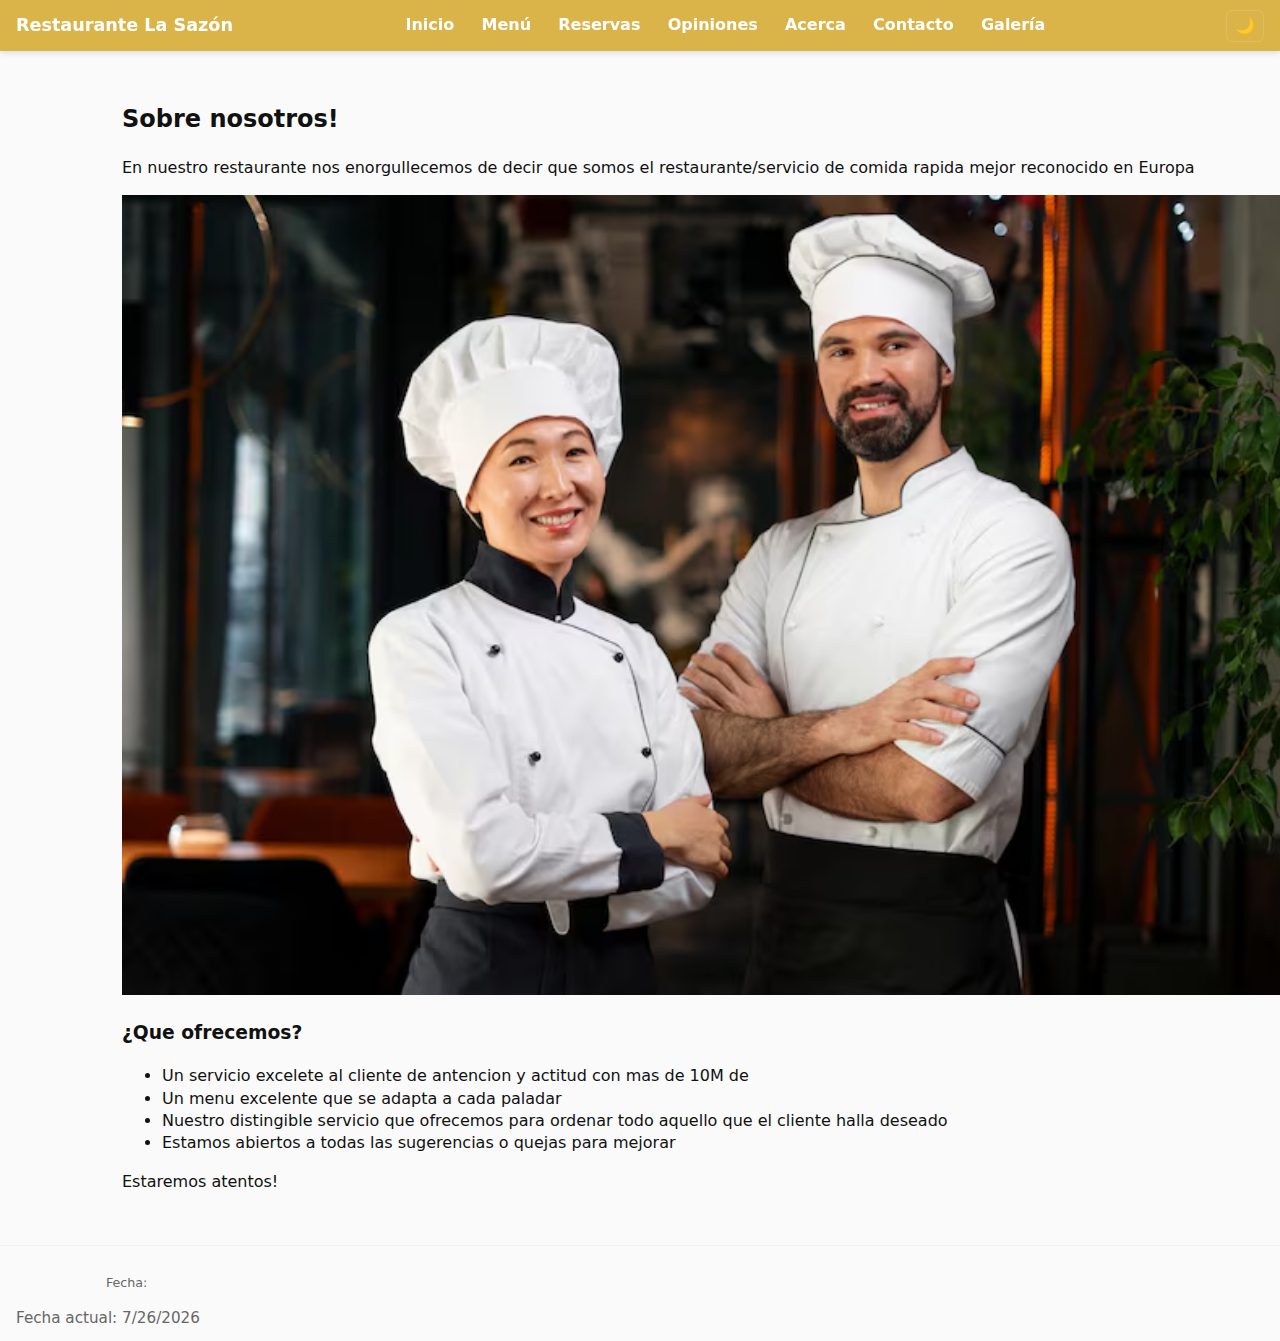
<file: ACERCA.html>
<!doctype html>
<html lang="es">
<head>
  <meta charset="utf-8"><meta name="viewport" content="width=device-width,initial-scale=1">
  <title>Acerca - La Sazón</title>
  <link rel="stylesheet" href="styles.css">
  <link rel="icon" href="https://cdn-icons-png.flaticon.com/512/433/433087.png" id="site-favicon" type="image/x-icon">
</head>
<body>
  <header class="site-header">
    <h1>Restaurante La Sazón</h1>
    <nav class="main-nav" aria-label="Navegación principal">
      <ul>
        <li><a href="INICIO.html" class="nav-link" data-target="inicio">Inicio</a></li>
        <li><a href="menu.html" class="nav-link" data-target="menu-section">Menú</a></li>
        <li><a href="INICIO.html#reservas" class="nav-link" data-target="reservas">Reservas</a></li>
        <li><a href="INICIO.html#opiniones" class="nav-link" data-target="opiniones">Opiniones</a></li>
        <li><a href="acerca.html" class="nav-link" data-target="chefs">Acerca</a></li>
        <li><a href="contacto.html" class="nav-link" data-target="contacto">Contacto</a></li>
        <li><a href="galeria.html" class="nav-link" data-target="galeria">Galería</a></li>
      </ul>
    </nav>

    <!-- Theme toggle -->
    <button id="btn-theme" class="theme-toggle" aria-pressed="false" title="Alternar modo oscuro">🌙</button>
  </header>

  <main class="container">
    <section id="chefs" class="section" aria-label="Acerca">
      <h2>Sobre nosotros!</h2>
      <p>En nuestro restaurante nos enorgullecemos de decir que somos el restaurante/servicio de comida rapida mejor reconocido en Europa</p>

      <!-- Imagen representativa: sustituye src="" por la ruta de tu imagen. Usa loading="lazy" y alt descriptivo. -->
      <figure class="about-figure" style="margin:1rem 0;">
        <img id="about-img" class="about-img" src="imagenes/chef-profesional-tiro-medio-trabajando-juntos_23-2151232171.avif" alt="Imagen representativa sobre nosotros" loading="lazy" width="1200" height="800" />
      </figure> <!-- Rúbrica resumida para referencia al entregar el proyecto -->
      <h3>¿Que ofrecemos?</h3>
      <ul>
        <li>Un servicio excelete al cliente de antencion y actitud con mas de 10M de</li>
        <li>Un menu excelente que se adapta a cada paladar</li>
        <li>Nuestro distingible servicio que ofrecemos para ordenar todo aquello que el cliente halla deseado</li>
        <li>Estamos abiertos a todas las sugerencias o quejas para mejorar </li>
      </ul>

      <p>Estaremos atentos!</p>
    </section>
  </main>

  <!-- Footer: fecha actual -->
  <footer class="site-footer" role="contentinfo">
    <div class="container"><small>Fecha: <time id="site-date" datetime=""></time></small></div>
  </footer>

  <div id="toast" role="status" aria-live="polite" class="toast" hidden></div>
  <script src="script.js" defer></script>
</body>
</html>
</body>
</html>
  <div id="toast" role="status" aria-live="polite" class="toast" hidden></div>
  <script src="script.js" defer></script>
</body>
</html>
</file>
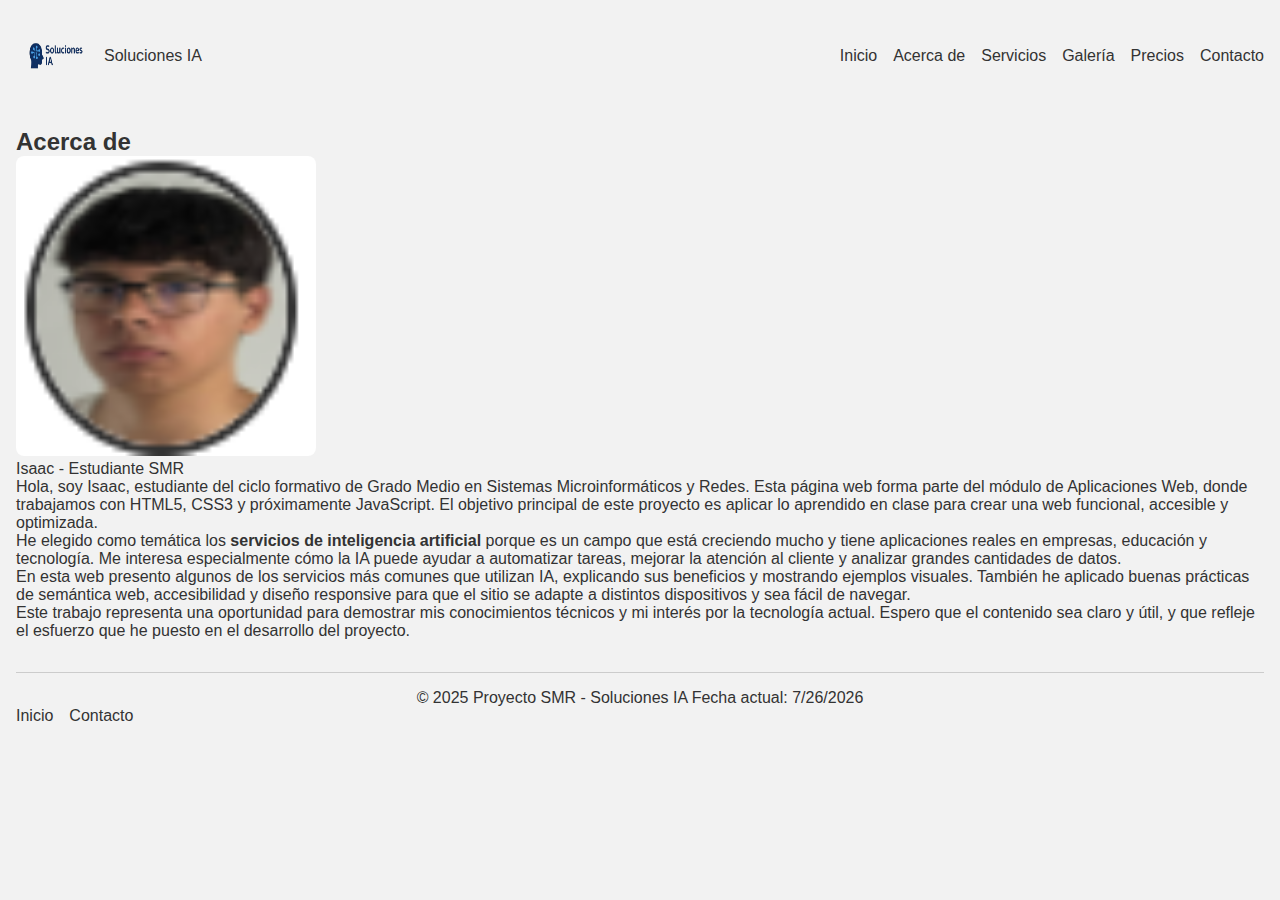
<file: acercade.html>
<!DOCTYPE html>
<html lang="es">
<head>
  <meta charset="UTF-8">
  <meta name="viewport" content="width=device-width, initial-scale=1.0">
  <title>Soluciones IA | Acerca de</title>
  <meta name="description" content="Información sobre el autor del proyecto y el objetivo de la web.">
  <link rel="icon" href="imagenes/imagen logo.png">
  <link rel="stylesheet" href="estilos.css">
  <link href="https://fonts.googleapis.com/css2?family=Roboto&display=swap" rel="stylesheet">
</head>

<body>
  
  <header>
    <figure>
      <img src="imagenes/imagen logo.png" alt="Logo de Soluciones IA" width="80" height="80">
      <figcaption>Soluciones IA</figcaption>
    </figure>
    <nav>
      <ul>
        <li><a href="index.html">Inicio</a></li>
        <li><a href="acercade.html">Acerca de</a></li>
        <li><a href="servicios.html">Servicios</a></li>
        <li><a href="galeria.html">Galería</a></li>
        <li><a href="tabladeprecios.html">Precios</a></li>
        <li><a href="contacto.html">Contacto</a></li>
      </ul>
    </nav>
  </header>

  <main id="AcercaDe">
    <section id="acerca">
      <h2>Acerca de</h2>
      <figure>
        <img src="imagenes/Foto del desarrollador del proyecto.png" alt="Foto del desarrollador del proyecto" width="300" height="300">
        <figcaption>Isaac - Estudiante SMR</figcaption>
      </figure>
      <article>
        <p>Hola, soy Isaac, estudiante del ciclo formativo de Grado Medio en Sistemas Microinformáticos y Redes. Esta página web forma parte del módulo de Aplicaciones Web, donde trabajamos con HTML5, CSS3 y próximamente JavaScript. El objetivo principal de este proyecto es aplicar lo aprendido en clase para crear una web funcional, accesible y optimizada.</p>

        <p>He elegido como temática los <strong>servicios de inteligencia artificial</strong> porque es un campo que está creciendo mucho y tiene aplicaciones reales en empresas, educación y tecnología. Me interesa especialmente cómo la IA puede ayudar a automatizar tareas, mejorar la atención al cliente y analizar grandes cantidades de datos.</p>

        <p>En esta web presento algunos de los servicios más comunes que utilizan IA, explicando sus beneficios y mostrando ejemplos visuales. También he aplicado buenas prácticas de semántica web, accesibilidad y diseño responsive para que el sitio se adapte a distintos dispositivos y sea fácil de navegar.</p>

        <p>Este trabajo representa una oportunidad para demostrar mis conocimientos técnicos y mi interés por la tecnología actual. Espero que el contenido sea claro y útil, y que refleje el esfuerzo que he puesto en el desarrollo del proyecto.</p>
      </article>
    </section>
  </main>

  <footer>
    <p>&copy; 2025 Proyecto SMR - Soluciones IA</p>
    <nav>
      <ul>
        <li><a href="index.html">Inicio</a></li>
        <li><a href="contacto.html">Contacto</a></li>
      </ul>
    </nav>
  </footer>
  <script src="../script.js"></script>
</body>
</html>
</file>
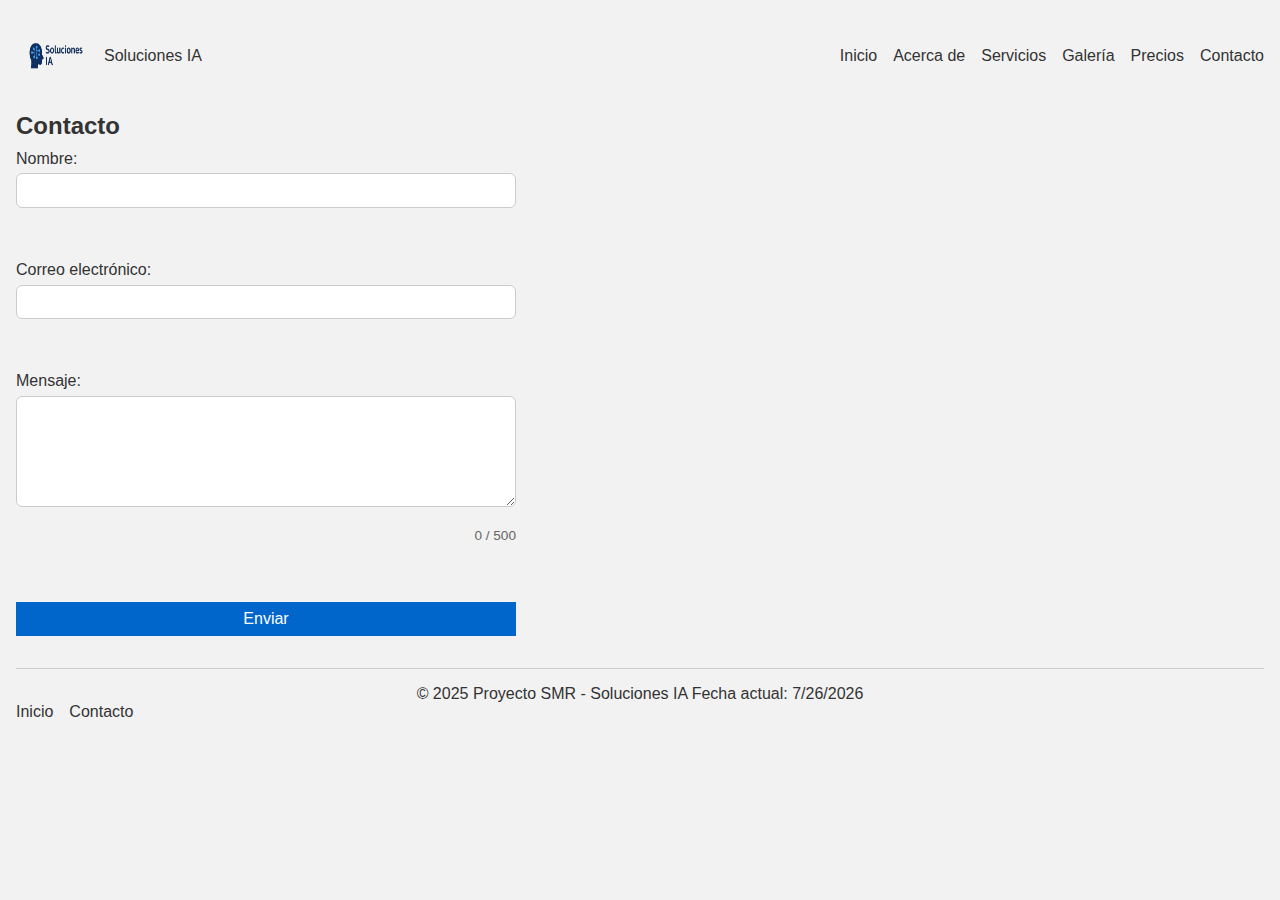
<file: contacto.html>
<!DOCTYPE html>
<html lang="es">
<head>
  <meta charset="UTF-8">
  <meta name="viewport" content="width=device-width, initial-scale=1.0">
  <title>Soluciones IA | Contacto</title>
  <meta name="description" content="Formulario de contacto para consultas relacionadas con los servicios de inteligencia artificial.">
  <link rel="icon" href="imagenes/imagen logo.png">
  <link rel="stylesheet" href="estilos.css">
  <link href="https://fonts.googleapis.com/css2?family=Roboto&display=swap" rel="stylesheet">
</head>

<body>

  <header>
    <figure>
      <img src="imagenes/imagen logo.png" alt="Logo de Soluciones IA" width="80" height="80">
      <figcaption>Soluciones IA</figcaption>
    </figure>
    <nav>
      <ul>
        <li><a href="index.html">Inicio</a></li>
        <li><a href="acercade.html">Acerca de</a></li>
        <li><a href="servicios.html">Servicios</a></li>
        <li><a href="galeria.html">Galería</a></li>
        <li><a href="tabladeprecios.html">Precios</a></li>
        <li><a href="contacto.html">Contacto</a></li>
      </ul>
    </nav>
  </header>

  <main id="Contacto">
    <section id="contacto">
      <h2>Contacto</h2>
      <form id="contacto-form" novalidate>
  <label for="nombre">
    Nombre:
    <input type="text" id="nombre" name="nombre" required>
    <span class="icon" aria-hidden="true"></span>
  </label>
  <small class="error" id="error-nombre" aria-live="polite"></small>

  <label for="email">
    Correo electrónico:
    <input type="email" id="email" name="email" required>
    <span class="icon" aria-hidden="true"></span>
  </label>
  <small class="error" id="error-email" aria-live="polite"></small>

  <label for="mensaje">
    Mensaje:
    <textarea id="mensaje" name="mensaje" rows="5" maxlength="500" required></textarea>
    <span class="icon" aria-hidden="true"></span>
  </label>
  <div class="char-counter" id="char-count">0 / 500</div>
  <small class="error" id="error-mensaje" aria-live="polite"></small>

  <button type="submit" id="enviar-btn" class="cta">Enviar</button>
</form>
    </section>
  </main>

  <footer>
    <p>&copy; 2025 Proyecto SMR - Soluciones IA</p>
    <nav>
      <ul>
        <li><a href="index.html">Inicio</a></li>
        <li><a href="contacto.html">Contacto</a></li>
      </ul>
    </nav>
  </footer>
  <script src="../script.js"></script>
</body>
</html>
</file>
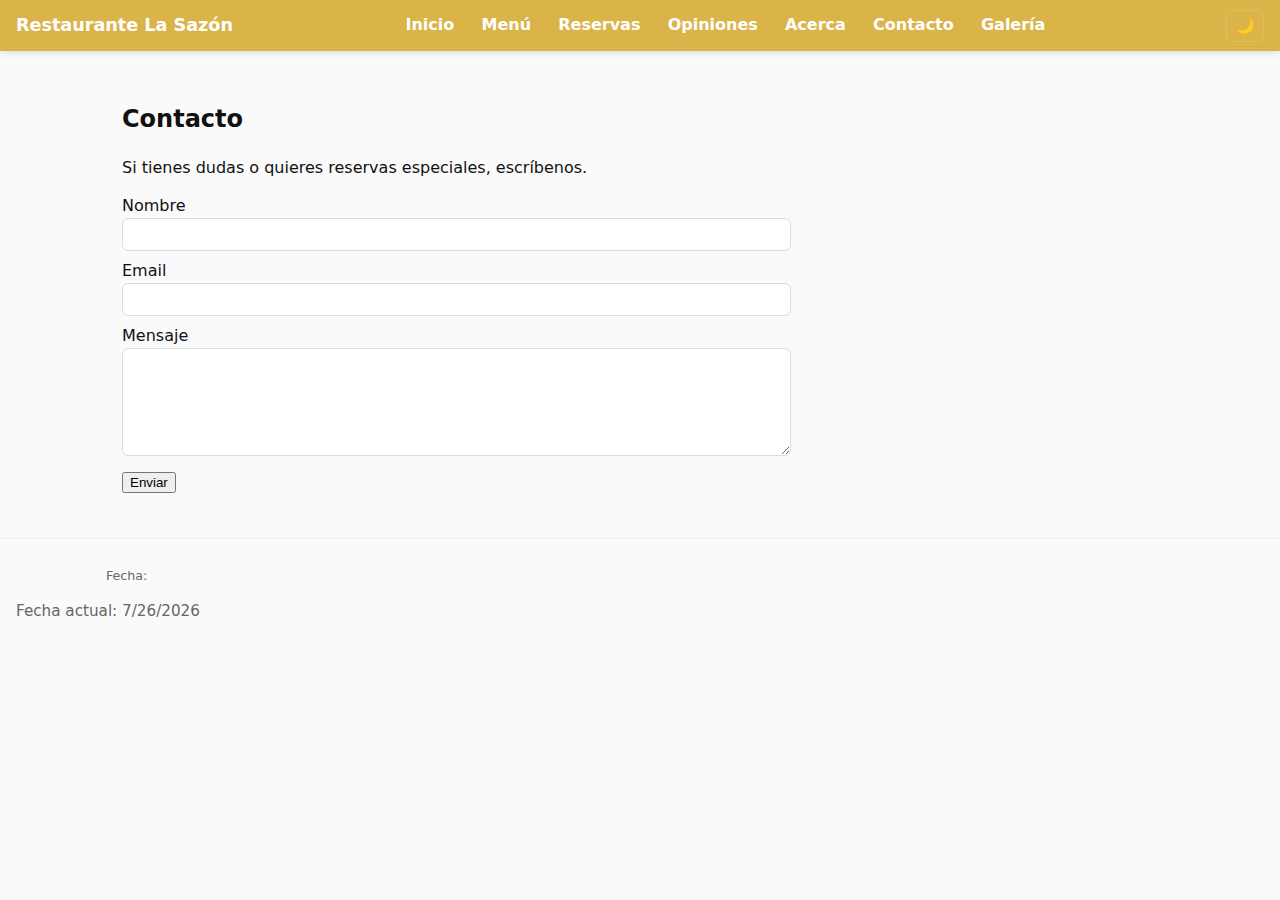
<file: CONTACTO.html>
<!doctype html>
<html lang="es">
<head>
  <meta charset="utf-8"><meta name="viewport" content="width=device-width,initial-scale=1">
  <title>Contacto - La Sazón</title>
  <link rel="stylesheet" href="styles.css">
  <!-- Head: pega aquí tu URL del favicon entre las comillas href="" -->
  <link rel="icon" href="https://cdn-icons-png.flaticon.com/512/433/433087.png" id="site-favicon" type="image/x-icon">
</head>
<body>
  <header class="site-header">
    <h1>Restaurante La Sazón</h1>
    <nav class="main-nav" aria-label="Navegación principal">
      <ul>
        <li><a href="INICIO.html" class="nav-link" data-target="inicio">Inicio</a></li>
        <li><a href="menu.html" class="nav-link" data-target="menu-section">Menú</a></li>
        <li><a href="INICIO.html#reservas" class="nav-link" data-target="reservas">Reservas</a></li>
        <li><a href="INICIO.html#opiniones" class="nav-link" data-target="opiniones">Opiniones</a></li>
        <li><a href="acerca.html" class="nav-link" data-target="chefs">Acerca</a></li>
        <li><a href="contacto.html" class="nav-link" data-target="contacto">Contacto</a></li>
        <li><a href="galeria.html" class="nav-link" data-target="galeria">Galería</a></li>
      </ul>
    </nav>

    <!-- Theme toggle -->
    <button id="btn-theme" class="theme-toggle" aria-pressed="false" title="Alternar modo oscuro">🌙</button>
  </header>

  <main class="container">
    <section id="contacto" class="section" aria-label="Contacto">
      <h2>Contacto</h2>
      <p>Si tienes dudas o quieres reservas especiales, escríbenos.</p>
      <!-- contact-form: validación y guardado parcial (nombre/email) manejados por script.js -->
      <form id="contact-form" novalidate>
        <div>
          <label for="contact-name">Nombre</label>
          <input id="contact-name" name="contactName" required>
        </div>
        <div>
          <label for="contact-email">Email</label>
          <input id="contact-email" name="contactEmail" type="email" required>
        </div>
        <div>
          <label for="contact-msg">Mensaje</label>
          <textarea id="contact-msg" name="contactMsg" rows="6" required></textarea>
        </div>
        <div class="form-actions">
          <button type="submit">Enviar</button>
        </div>
      </form>
    </section>
  </main>

  <!-- Footer: fecha actual -->
  <footer class="site-footer" role="contentinfo">
    <div class="container"><small>Fecha: <time id="site-date" datetime=""></time></small></div>
  </footer>

  <div id="toast" role="status" aria-live="polite" class="toast" hidden></div>
  <script src="script.js" defer></script>
</body>
</html>
  <script src="script.js" defer></script>
</body>
</html>
</file>
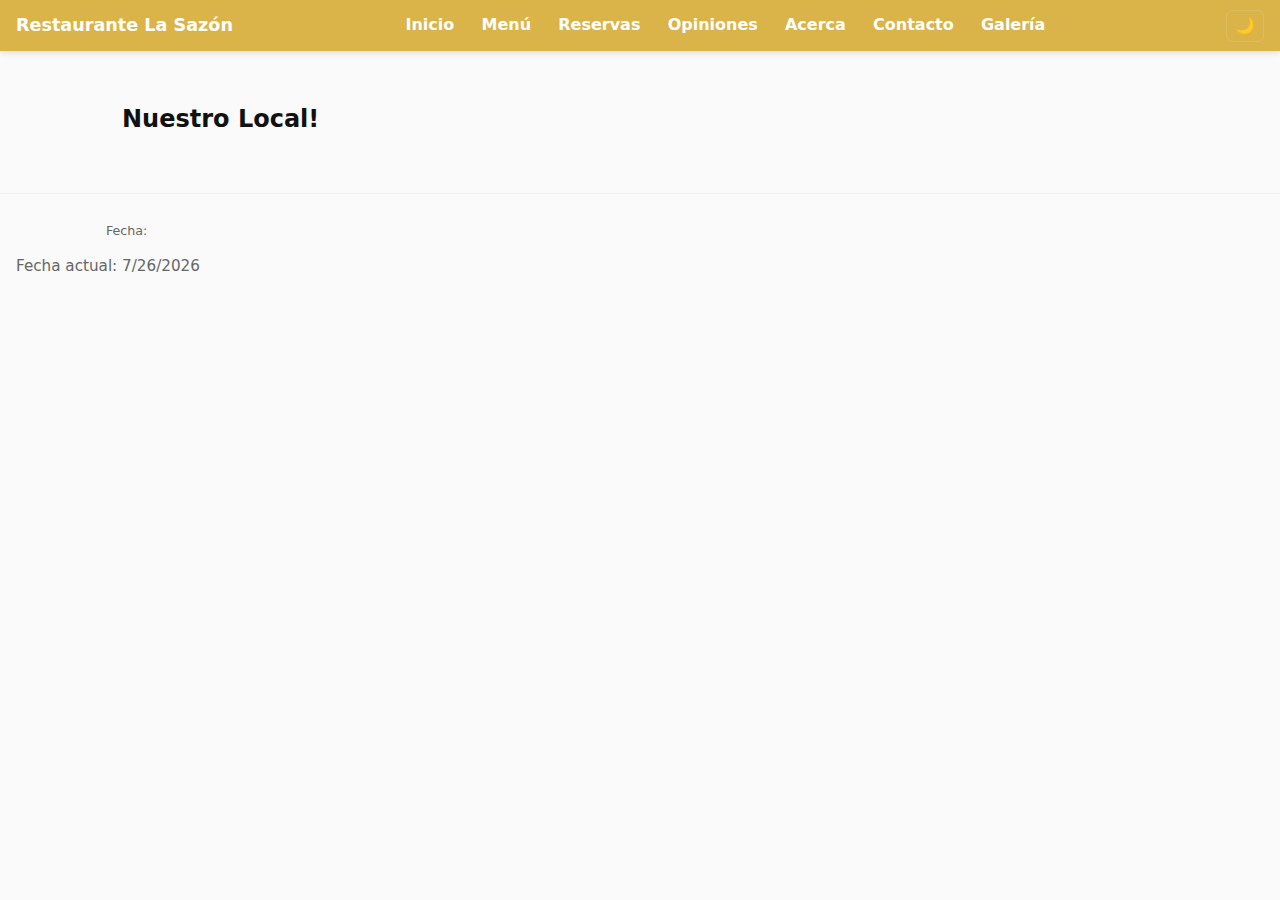
<file: GALERIA.html>
<!doctype html>
<html lang="es">
<head>
  <meta charset="utf-8"><meta name="viewport" content="width=device-width,initial-scale=1">
  <title>Galería - La Sazón</title>
  <link rel="stylesheet" href="styles.css">
  <!--favicon -->
  <link rel="icon" href="https://cdn-icons-png.flaticon.com/512/433/433087.png" id="site-favicon" type="image/x-icon">
</head>
<body>
  <header class="site-header">
    <h1>Restaurante La Sazón</h1>
    <nav class="main-nav" aria-label="Navegación principal">
      <ul>
        <li><a href="INICIO.html" class="nav-link" data-target="inicio">Inicio</a></li>
        <li><a href="menu.html" class="nav-link" data-target="menu-section">Menú</a></li>
        <li><a href="INICIO.html#reservas" class="nav-link" data-target="reservas">Reservas</a></li>
        <li><a href="INICIO.html#opiniones" class="nav-link" data-target="opiniones">Opiniones</a></li>
        <li><a href="acerca.html" class="nav-link" data-target="chefs">Acerca</a></li>
        <li><a href="contacto.html" class="nav-link" data-target="contacto">Contacto</a></li>
        <li><a href="galeria.html" class="nav-link" data-target="galeria">Galería</a></li>
      </ul>
    </nav>

    <!-- Theme toggle -->
    <button id="btn-theme" class="theme-toggle" aria-pressed="false" title="Alternar modo oscuro">🌙</button>
  </header>

  <main class="container">
    <section id="galeria" class="section" aria-label="Galería">
      <h2>Nuestro Local!</h2>
      <!-- gallery-root: insertado dinámicamente por script.js (slider simple) -->
      <div id="gallery-root"></div>
    </section>
  </main>

  <!-- Footer: fecha actual -->
  <footer class="site-footer" role="contentinfo">
    <div class="container"><small>Fecha: <time id="site-date" datetime=""></time></small></div>
  </footer>

  <div id="toast" role="status" aria-live="polite" class="toast" hidden></div>
  <script src="script.js" defer></script>
</body>
</html>
</file>
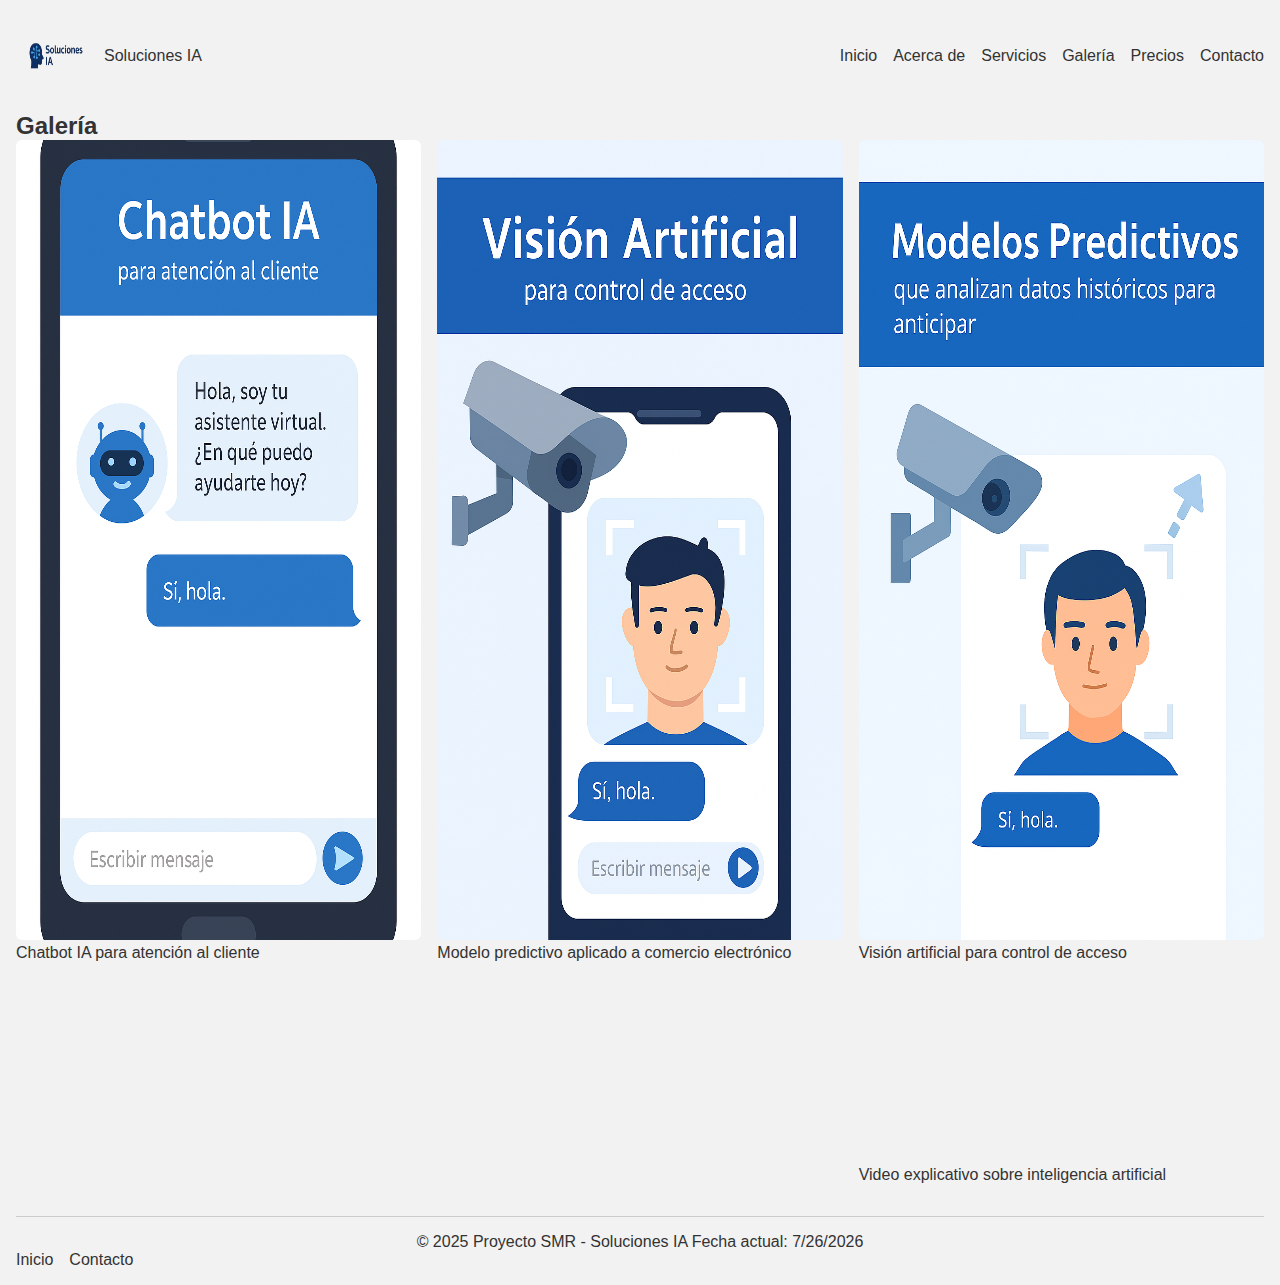
<file: galeria.html>
<!DOCTYPE html>
<html lang="es">
<head>
  <meta charset="UTF-8">
  <meta name="viewport" content="width=device-width, initial-scale=1.0">
  <title>Soluciones IA | Galería</title>
  <meta name="description" content="Galería de imágenes que muestran ejemplos visuales de servicios de inteligencia artificial.">
  <link rel="icon" href="imagenes/imagen logo.png">
  <link rel="stylesheet" href="estilos.css">
  <link href="https://fonts.googleapis.com/css2?family=Roboto&display=swap" rel="stylesheet">
</head>

<body>

  <header>
    <figure>
      <img src="imagenes/imagen logo.png" alt="Logo de Soluciones IA" width="80" height="80">
      <figcaption>Soluciones IA</figcaption>
    </figure>
    <nav>
      <ul>
        <li><a href="index.html">Inicio</a></li>
        <li><a href="acercade.html">Acerca de</a></li>
        <li><a href="servicios.html">Servicios</a></li>
        <li><a href="galeria.html">Galería</a></li>
        <li><a href="tabladeprecios.html">Precios</a></li>
        <li><a href="contacto.html">Contacto</a></li>
      </ul>
    </nav>
  </header>

  <main id="Galeria">
    <section id="galeria">
      <h2>Galería</h2>
      <div class="grid-galeria">
        <figure>
          <img src="imagenes/imagen chatbot.png" alt="Interfaz de chatbot en dispositivo móvil" width="300" height="800">
          <figcaption>Chatbot IA para atención al cliente</figcaption>
        </figure>
        <figure>
          <img src="imagenes/Panel de predicción.png" alt="Panel de predicción de ventas con IA" width="300" height="800">
          <figcaption>Modelo predictivo aplicado a comercio electrónico</figcaption>
        </figure>
        <figure>
          <img src="imagenes/Sistema de reconocimiento facial.png" alt="Sistema de reconocimiento facial en cámara de seguridad" width="300" height="800">
          <figcaption>Visión artificial para control de acceso</figcaption>
          
          <iframe width="400" height="200" src="https://www.youtube.com/embed/_tA5cinv0U8" title="Video sobre inteligencia artificial" frameborder="0" allowfullscreen></iframe>
          <figcaption>Video explicativo sobre inteligencia artificial</figcaption>
        </figure>
      </div>
    </section>
  </main>

  <footer>
    <p>&copy; 2025 Proyecto SMR - Soluciones IA</p>
    <nav>
      <ul>
        <li><a href="index.html">Inicio</a></li>
        <li><a href="contacto.html">Contacto</a></li>
      </ul>
    </nav>
  </footer>
  <script src="../script.js"></script>
</body>
</html>
</file>
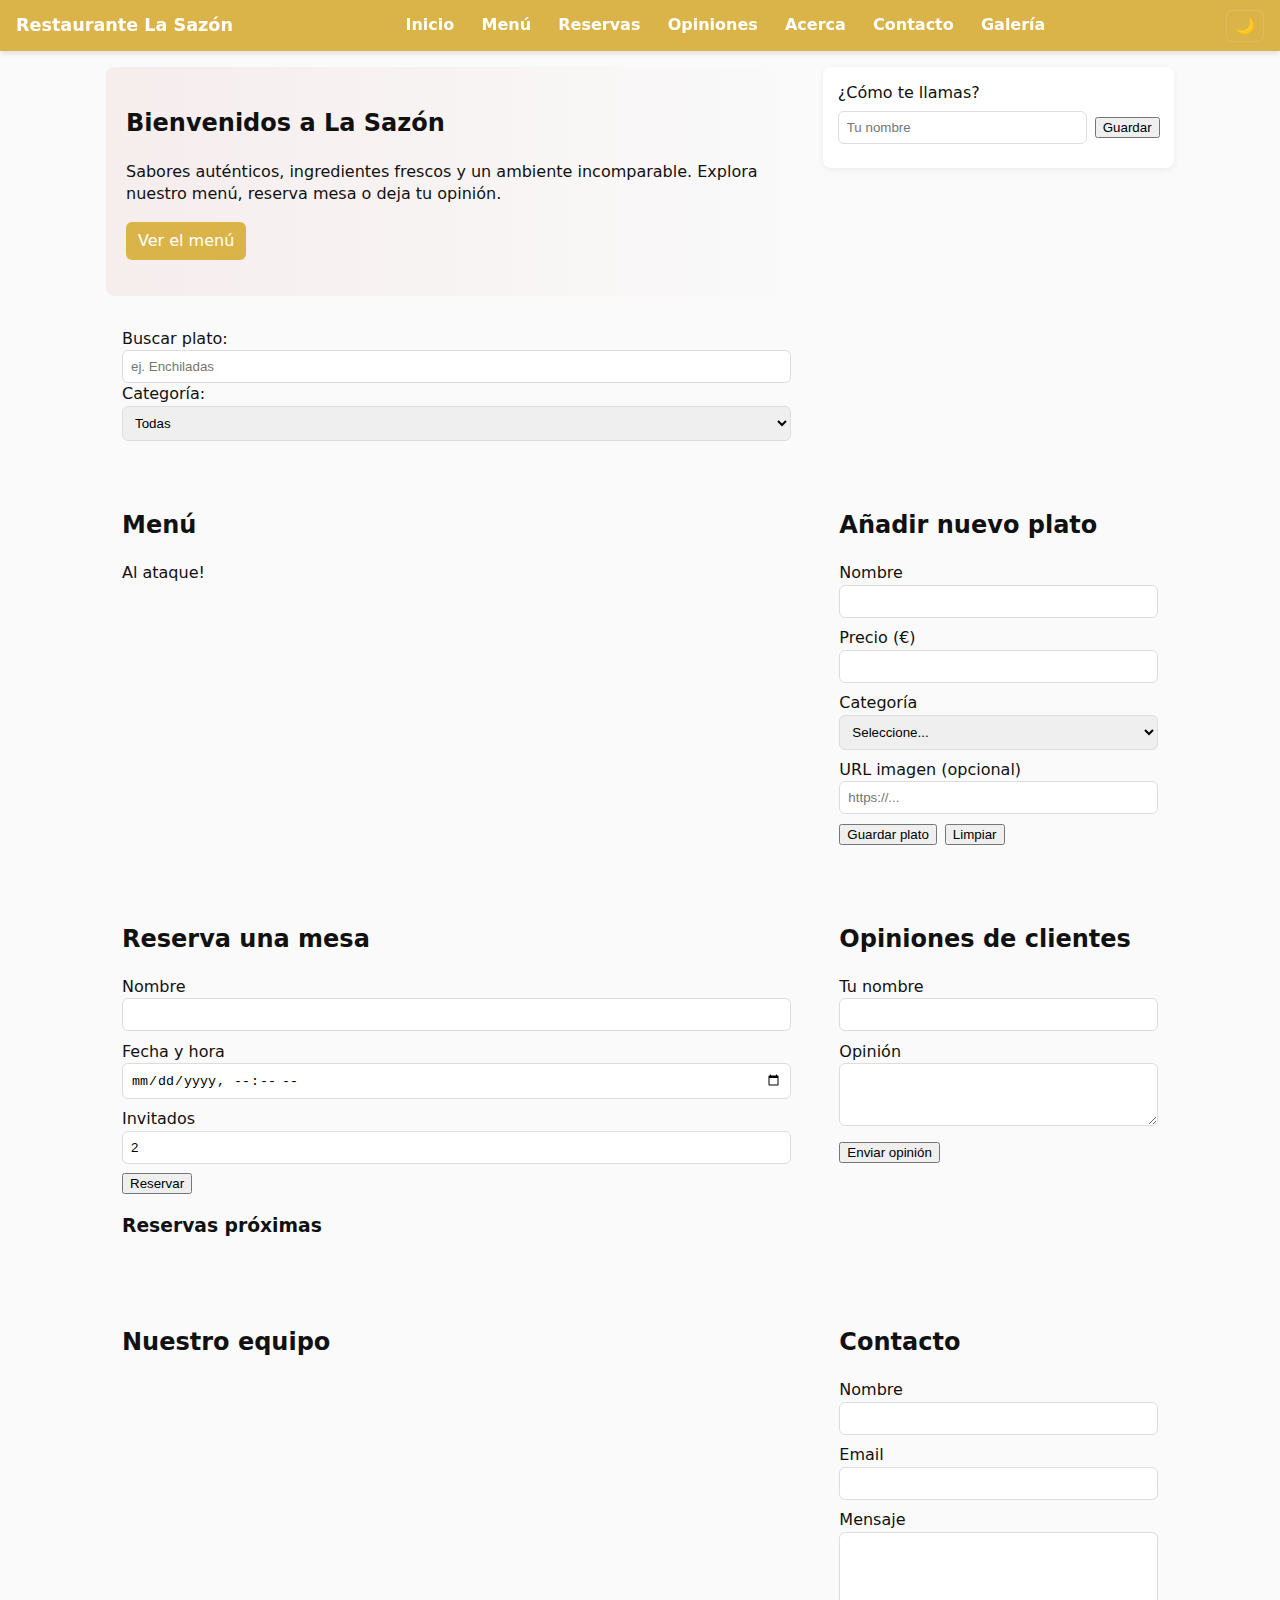
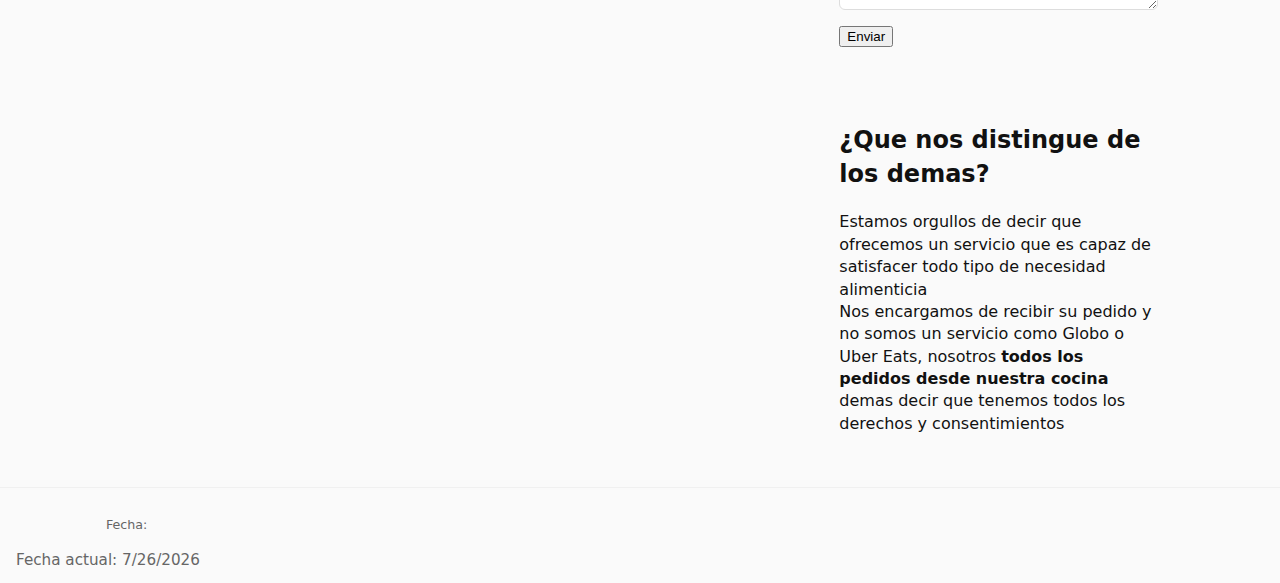
<file: INICIO.html>
<!doctype html>
<html lang="es">
<head>
	<meta charset="utf-8" />
	<meta name="viewport" content="width=device-width,initial-scale=1" />
	<title>Restaurante - Menú interactivo</title>
	<link rel="stylesheet" href="styles.css">
	<!--  favicon -->
	<link rel="icon" href="https://cdn-icons-png.flaticon.com/512/433/433087.png" id="site-favicon" type="image/x-icon">
</head>
<body>
	<header class="site-header">
		<!-- Navegación principal: enlaces a páginas del proyecto (bidireccional) -->
		<h1>Restaurante La Sazón</h1>
		<nav class="main-nav" aria-label="Navegación principal">
			<ul>
				<li><a href="INICIO.html" class="nav-link" data-target="inicio">Inicio</a></li>
				<li><a href="menu.html" class="nav-link" data-target="menu-section">Menú</a></li>
				<li><a href="INICIO.html#reservas" class="nav-link" data-target="reservas">Reservas</a></li>
				<li><a href="INICIO.html#opiniones" class="nav-link" data-target="opiniones">Opiniones</a></li>
				<li><a href="acerca.html" class="nav-link" data-target="chefs">Acerca</a></li>
				<li><a href="contacto.html" class="nav-link" data-target="contacto">Contacto</a></li>
				<li><a href="galeria.html" class="nav-link" data-target="galeria">Galería</a></li>
			</ul>
		</nav>

		<!-- Theme toggle: accessible button, manejado por script.js -->
		<button id="btn-theme" class="theme-toggle" aria-pressed="false" title="Alternar modo oscuro">🌙</button>
	</header>

	<main id="main" class="container">
		<!-- Portada/inicio: breve presentación del restaurante -->
		<section id="inicio" class="hero section" tabindex="-1" aria-label="Inicio">
			<h2>Bienvenidos a La Sazón</h2>
			<p>Sabores auténticos, ingredientes frescos y un ambiente incomparable. Explora nuestro menú, reserva mesa o deja tu opinión.</p>
			<p><a class="cta" href="#menu-section">Ver el menú</a></p>
		</section>

    <!-- Welcome: pedir nombre y mostrar saludo (se controla desde script.js) -->
    <section id="welcome" class="section welcome-card" aria-label="Bienvenida">
      <div id="welcome-ui">
        <form id="welcome-form" novalidate>
          <label for="visitor-name">¿Cómo te llamas?</label>
          <div style="display:flex;gap:.5rem;align-items:center;margin-top:.4rem">
            <input id="visitor-name" name="visitorName" placeholder="Tu nombre" />
            <button type="submit">Guardar</button>
          </div>
        </form>

        <div id="greeting" style="display:none;margin-top:.6rem;">
          <!-- texto de saludo inyectado por JS -->
        </div>
        <button id="change-name" style="display:none;margin-top:.5rem;">Cambiar nombre</button>
      </div>
    </section>

		<!-- Controles: búsqueda y filtrado (conectados al script.js para filtrar el menú) -->
		<section class="controls section" aria-label="Controles de búsqueda y filtros">
			<!-- search / category: usados por script.js para aplicar filtros -->
			<div class="search">
				<label for="search">Buscar plato:</label>
				<input id="search" type="search" placeholder="ej. Enchiladas" />
			</div>
			<div class="filter">
				<label for="category">Categoría:</label>
				<select id="category" aria-label="Filtrar por categoría">
					<option value="">Todas</option>
					<option value="entrada">Entradas</option>
					<option value="principal">Platos principales</option>
					<option value="postre">Postres</option>
					<option value="bebida">Bebidas</option>
				</select>
			</div>
		</section>

		<!-- Sección del menú -->
		<section id="menu-section" class="section" aria-label="Lista del menú">
			<h2>Menú</h2>
			<div id="loading" role="status" aria-live="polite" class="loading">Al ataque!</div>
			<ul id="menu-list" class="menu-list" aria-live="polite"></ul>
		</section>

		<!-- Formulario para añadir platos (como editor rápido) -->
		<section id="form-section" class="section" aria-label="Añadir plato">
			<h2>Añadir nuevo plato</h2>
			<form id="add-form" novalidate>
				<div>
					<label for="name">Nombre</label>
					<input id="name" name="name" required />
				</div>
				<div>
					<label for="price">Precio (€)</label>
					<input id="price" name="price" type="number" step="0.01" required />
				</div>
				<div>
					<label for="cat">Categoría</label>
					<select id="cat" name="category" required>
						<option value="">Seleccione...</option>
						<option value="entrada">Entradas</option>
						<option value="principal">Platos principales</option>
						<option value="postre">Postres</option>
						<option value="bebida">Bebidas</option>
					</select>
				</div>
				<div>
					<label for="img">URL imagen (opcional)</label>
					<input id="img" name="image" type="url" placeholder="https://..." />
				</div>
				<div class="form-actions">
					<button type="submit">Guardar plato</button>
					<button type="reset">Limpiar</button>
				</div>
			</form>
		</section>

		<!-- Nueva sección: Reservas -->
		<section id="reservas" class="section" aria-label="Reservas">
			<h2>Reserva una mesa</h2>
			<form id="reservation-form" novalidate>
				<div>
					<label for="res-name">Nombre</label>
					<input id="res-name" name="resName" required />
				</div>
				<div>
					<label for="res-date">Fecha y hora</label>
					<input id="res-date" name="resDate" type="datetime-local" required />
				</div>
				<div>
					<label for="res-guests">Invitados</label>
					<input id="res-guests" name="resGuests" type="number" min="1" max="20" value="2" required />
				</div>
				<div class="form-actions">
					<button type="submit">Reservar</button>
				</div>
			</form>

			<h3>Reservas próximas</h3>
			<ul id="reservations-list" class="simple-list" aria-live="polite"></ul>
		</section>

		<!-- Nueva sección: Opiniones -->
		<section id="opiniones" class="section" aria-label="Opiniones">
			<h2>Opiniones de clientes</h2>
			<form id="review-form" novalidate>
				<div>
					<label for="rev-name">Tu nombre</label>
					<input id="rev-name" name="revName" required />
				</div>
				<div>
					<label for="rev-text">Opinión</label>
					<textarea id="rev-text" name="revText" rows="3" required></textarea>
				</div>
				<div class="form-actions">
					<button type="submit">Enviar opinión</button>
				</div>
			</form>

			<ul id="reviews-list" class="reviews-list" aria-live="polite"></ul>
		</section>

		<!-- Nueva sección: Chefs (datos renderizados dinámicamente) -->
		<section id="chefs" class="section" aria-label="Chefs">
			<h2>Nuestro equipo</h2>
			<div id="chefs-list" class="chefs-grid" aria-live="polite"></div>
		</section>

		<!-- Nueva sección: Contacto -->
		<section id="contacto" class="section" aria-label="Contacto">
			<h2>Contacto</h2>
			<form id="contact-form" novalidate>
				<div>
					<label for="contact-name">Nombre</label>
					<input id="contact-name" name="contactName" required />
				</div>
				<div>
					<label for="contact-email">Email</label>
					<input id="contact-email" name="contactEmail" type="email" required />
				</div>
				<div>
					<label for="contact-msg">Mensaje</label>
					<textarea id="contact-msg" name="contactMsg" rows="4" required></textarea>
				</div>
				<div class="form-actions">
					<button type="submit">Enviar</button>
				</div>
			</form>
		</section>

		<!-- Sección de información del proyecto -->
		<section id="info-section" class="section" aria-label="Información">
			<h2>¿Que nos distingue de los demas?</h2>
			<p>Estamos orgullos de decir que ofrecemos un servicio que es capaz de satisfacer todo tipo de necesidad alimenticia <br>Nos encargamos de recibir su pedido y no somos un servicio como Globo o Uber Eats, nosotros <strong>todos los pedidos desde nuestra cocina</strong><br>demas decir que tenemos todos los derechos y consentimientos</p>
		</section>
  </main>

  <!-- Footer: fecha actual -->
  <footer class="site-footer" role="contentinfo">
    <div class="container"><small>Fecha: <time id="site-date" datetime=""></time></small></div>
  </footer>

	<!-- Toast mensajes -->
	<div id="toast" role="status" aria-live="polite" class="toast" hidden></div>

	<script src="script.js" defer></script>
</body>
</html>
</file>
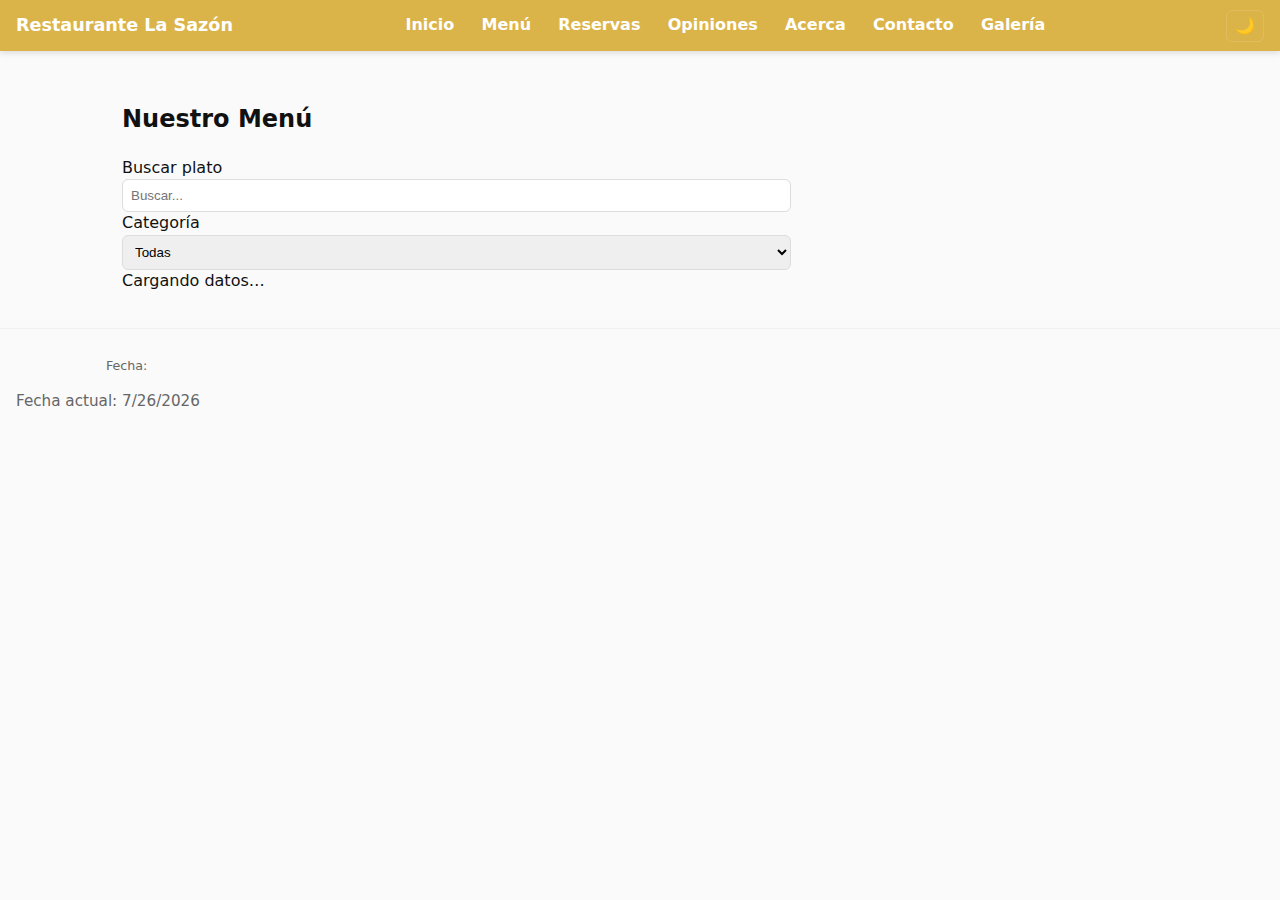
<file: MENU.html>
<!doctype html>
<html lang="es">
<head>
  <meta charset="utf-8">
  <meta name="viewport" content="width=device-width,initial-scale=1">
  <title>Menú - La Sazón</title>
  <link rel="stylesheet" href="styles.css">
  <!-- favicon -->
  <link rel="icon" href="https://cdn-icons-png.flaticon.com/512/433/433087.png" id="site-favicon" type="image/x-icon">
</head>
<body>
  <header class="site-header">
    <h1>Restaurante La Sazón</h1>
    <nav class="main-nav" aria-label="Navegación principal">
      <ul>
        <li><a href="INICIO.html" class="nav-link" data-target="inicio">Inicio</a></li>
        <li><a href="menu.html" class="nav-link" data-target="menu-section">Menú</a></li>
        <li><a href="INICIO.html#reservas" class="nav-link" data-target="reservas">Reservas</a></li>
        <li><a href="INICIO.html#opiniones" class="nav-link" data-target="opiniones">Opiniones</a></li>
        <li><a href="acerca.html" class="nav-link" data-target="chefs">Acerca</a></li>
        <li><a href="contacto.html" class="nav-link" data-target="contacto">Contacto</a></li>
        <li><a href="galeria.html" class="nav-link" data-target="galeria">Galería</a></li>
      </ul>
    </nav>

    <!-- Theme toggle -->
    <button id="btn-theme" class="theme-toggle" aria-pressed="false" title="Alternar modo oscuro">🌙</button>
  </header>

  <main class="container">
    <!-- Página dedicada al menú: los inputs (search/category) están conectados a script.js -->
    <section id="menu-section" class="section" aria-label="Menú">
      <h2>Nuestro Menú</h2>
      <div class="controls">
        <label for="search">Buscar plato</label>
        <input id="search" placeholder="Buscar...">
        <label for="category">Categoría</label>
        <select id="category">
          <option value="">Todas</option>
          <option value="entrada">Entradas</option>
          <option value="principal">Platos principales</option>
          <option value="postre">Postres</option>
          <option value="bebida">Bebidas</option>
        </select>
      </div>

      <div id="loading" class="loading" role="status" aria-live="polite">Cargando datos…</div>
      <!-- menu-list: renderizado dinámico desde script.js -->
      <ul id="menu-list" class="menu-list" aria-live="polite"></ul>
    </section>
  </main>

  <!-- Footer: fecha actual -->
  <footer class="site-footer" role="contentinfo">
    <div class="container"><small>Fecha: <time id="site-date" datetime=""></time></small></div>
  </footer>

  <div id="toast" role="status" aria-live="polite" class="toast" hidden></div>
  <script src="script.js" defer></script>
</body>
</html>
  <script src="script.js" defer></script>
</body>
</html>
</file>
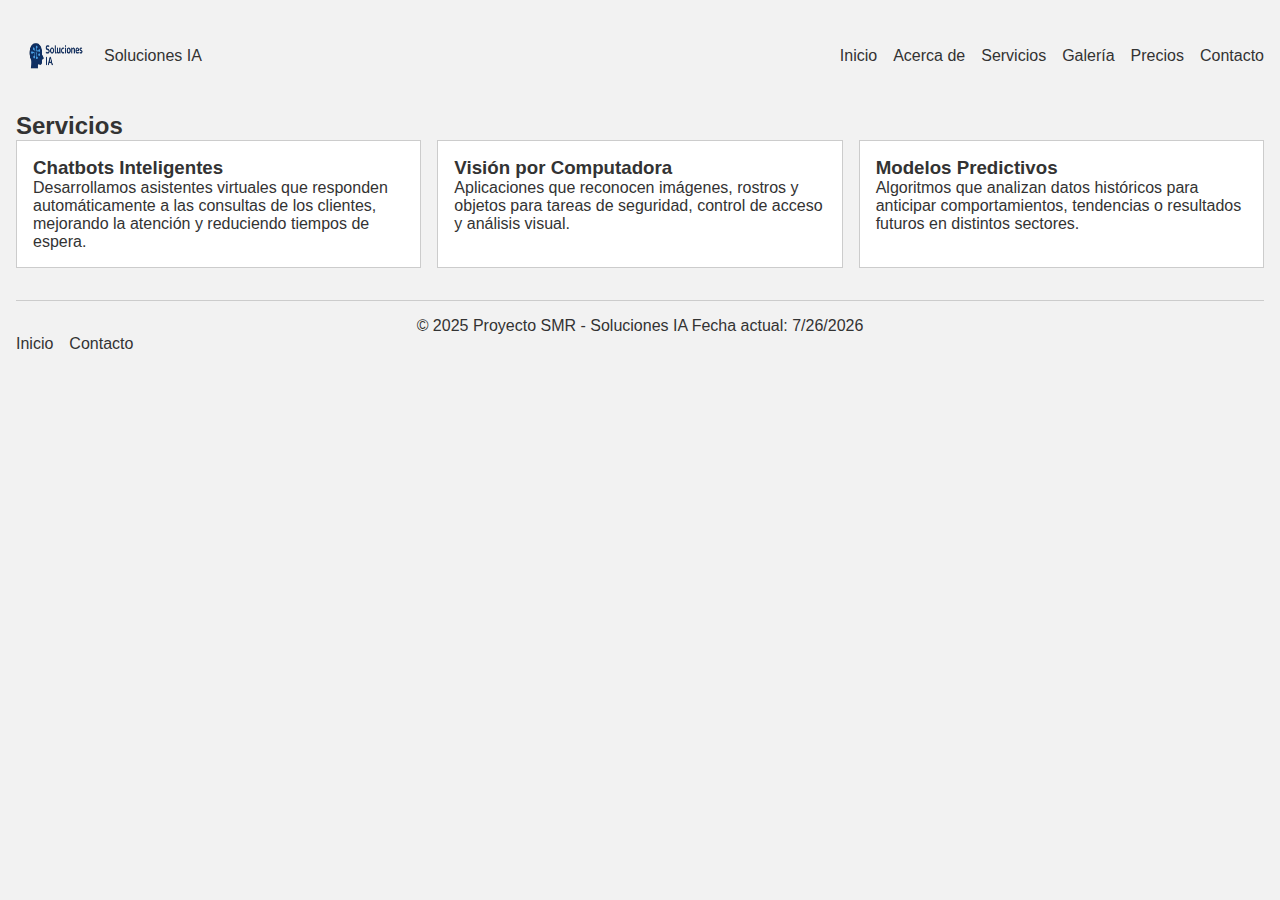
<file: servicios.html>
<!DOCTYPE html>
<html lang="es">
<head>
  <meta charset="UTF-8">
  <meta name="viewport" content="width=device-width, initial-scale=1.0">
  <title>Soluciones IA | Servicios</title>
  <meta name="description" content="Listado de servicios basados en inteligencia artificial desarrollados en el proyecto.">
  <link rel="icon" href="imagenes/imagen logo.png">
  <link rel="stylesheet" href="estilos.css">
  <link href="https://fonts.googleapis.com/css2?family=Roboto&display=swap" rel="stylesheet">
</head>

<body>

  <header>
    <figure>
      <img src="imagenes/imagen logo.png" alt="Logo de Soluciones IA" width="80" height="80">
      <figcaption>Soluciones IA</figcaption>
    </figure>
    <nav>
      <ul>
        <li><a href="index.html">Inicio</a></li>
        <li><a href="acercade.html">Acerca de</a></li>
        <li><a href="servicios.html">Servicios</a></li>
        <li><a href="galeria.html">Galería</a></li>
        <li><a href="tabladeprecios.html">Precios</a></li>
        <li><a href="contacto.html">Contacto</a></li>
      </ul>
    </nav>
  </header>

  <main id="Servicios">
    <section id="servicios">
      <h2>Servicios</h2>
      <div class="cards">
        <article class="card" data-servicio="chatbots">
          <h3>Chatbots Inteligentes</h3>
          <p>Desarrollamos asistentes virtuales que responden automáticamente a las consultas de los clientes, mejorando la atención y reduciendo tiempos de espera.</p>
        </article>
        <article class="card" data-servicio="vision">
          <h3>Visión por Computadora</h3>
          <p>Aplicaciones que reconocen imágenes, rostros y objetos para tareas de seguridad, control de acceso y análisis visual.</p>
        </article>
        <article class="card" data-servicio="prediccion">
          <h3>Modelos Predictivos</h3>
          <p>Algoritmos que analizan datos históricos para anticipar comportamientos, tendencias o resultados futuros en distintos sectores.</p>
        </article>
      </div>
    </section>
  </main>

  <footer>
    <p>&copy; 2025 Proyecto SMR - Soluciones IA</p>
    <nav>
      <ul>
        <li><a href="index.html">Inicio</a></li>
        <li><a href="contacto.html">Contacto</a></li>
      </ul>
    </nav>
  </footer>
  <script src="../script.js"></script>
</body>
</html>
</file>
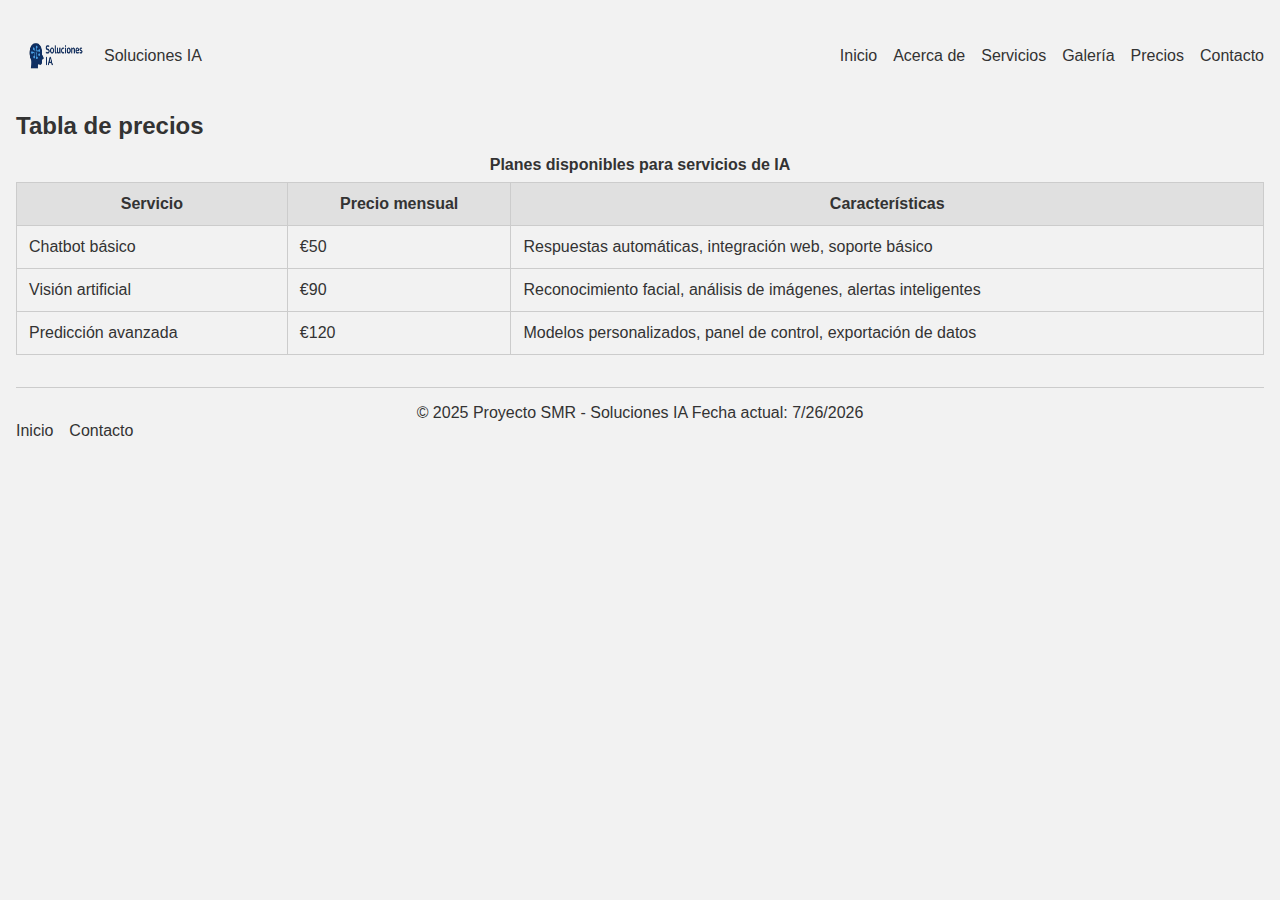
<file: tabladeprecios.html>
<!DOCTYPE html>
<html lang="es">
<head>
  <meta charset="UTF-8">
  <meta name="viewport" content="width=device-width, initial-scale=1.0">
  <title>Soluciones IA | Precios</title>
  <meta name="description" content="Tabla de precios de los servicios de inteligencia artificial ofrecidos en el proyecto.">
  <link rel="icon" href="imagenes/imagen logo.png">
  <link rel="stylesheet" href="estilos.css">
  <link href="https://fonts.googleapis.com/css2?family=Roboto&display=swap" rel="stylesheet">
</head>

<body>

  <header>
    <figure>
      <img src="imagenes/imagen logo.png" alt="Logo de Soluciones IA" width="80" height="80">
      <figcaption>Soluciones IA</figcaption>
    </figure>
    <nav>
      <ul>
        <li><a href="index.html">Inicio</a></li>
        <li><a href="acercade.html">Acerca de</a></li>
        <li><a href="servicios.html">Servicios</a></li>
        <li><a href="galeria.html">Galería</a></li>
        <li><a href="tabladeprecios.html">Precios</a></li>
        <li><a href="contacto.html">Contacto</a></li>
      </ul>
    </nav>
  </header>

  <main id="Precios">
    <section id="precios">
      <h2>Tabla de precios</h2>
      <table>
        <caption>Planes disponibles para servicios de IA</caption>
        <thead>
          <tr>
            <th scope="col">Servicio</th>
            <th scope="col">Precio mensual</th>
            <th scope="col">Características</th>
          </tr>
        </thead>
        <tbody>
          <tr>
            <td>Chatbot básico</td>
            <td>€50</td>
            <td>Respuestas automáticas, integración web, soporte básico</td>
          </tr>
          <tr>
            <td>Visión artificial</td>
            <td>€90</td>
            <td>Reconocimiento facial, análisis de imágenes, alertas inteligentes</td>
          </tr>
          <tr>
            <td>Predicción avanzada</td>
            <td>€120</td>
            <td>Modelos personalizados, panel de control, exportación de datos</td>
          </tr>
        </tbody>
      </table>
    </section>
  </main>

  <footer>
    <p>&copy; 2025 Proyecto SMR - Soluciones IA</p>
    <nav>
      <ul>
        <li><a href="index.html">Inicio</a></li>
        <li><a href="contacto.html">Contacto</a></li>
      </ul>
    </nav>
  </footer>
  <script src="../script.js"></script>
</body>
</html>
</file>
<file: styles.css>
/* Estilos principales del proyecto "La Sazón".*/
:root{
  --bg:#fafafa; --card:#fff; --accent:#dbb449; --muted:#666;
  --radius:8px; --maxw:1100px;
  font-family: system-ui, -apple-system, "Segoe UI", Roboto, "Helvetica Neue", Arial;
}
*{box-sizing:border-box}
html{scroll-behavior:smooth}
body{margin:0;background:var(--bg);color:#111;line-height:1.4}
.site-header{background:var(--accent);color:#fff;padding:.6rem 1rem;position:sticky;top:0;z-index:40;display:flex;align-items:center;justify-content:space-between;box-shadow:0 2px 6px rgba(0,0,0,.12)}
.site-header h1{margin:0;font-size:1.1rem}
.main-nav ul{display:flex;gap:.5rem;margin:0;padding:0;list-style:none}
.main-nav a{color:#fff;padding:.45rem .6rem;border-radius:6px;text-decoration:none;font-weight:600}
.main-nav a:focus, .main-nav a:hover{background:rgba(255,255,255,.08);outline:2px solid rgba(255,255,255,.12)}
.main-nav a.active{background:#fff;color:var(--accent);}

/* Layout principal */
.container{max-width:var(--maxw);margin:1rem auto;padding:0 1rem;display:grid;grid-template-columns:1fr;gap:1rem}
.section{background:transparent;padding:1rem;border-radius:6px}
.hero{background:linear-gradient(90deg,rgba(183,28,28,.06),rgba(0,0,0,0));padding:1.25rem;border-radius:8px}
.cta{display:inline-block;padding:.5rem .75rem;background:var(--accent);color:#fff;border-radius:6px;text-decoration:none}

/* Menu cards */
.menu-list{list-style:none;padding:0;margin:0;display:grid;gap:1rem;grid-template-columns:repeat(auto-fill,minmax(220px,1fr))}
.menu-card{background:var(--card);border-radius:var(--radius);padding:0.75rem;box-shadow:0 2px 6px rgba(0,0,0,.06);display:flex;flex-direction:column;transition:transform .18s ease,opacity .18s}
.menu-card img{width:100%;height:140px;object-fit:cover;border-radius:6px;margin-bottom:.5rem}
.card-body{flex:1;display:flex;flex-direction:column;gap:.35rem}
.card-title{font-weight:700}
.card-meta{color:var(--muted);font-size:.9rem}
.card-actions{display:flex;gap:.5rem;margin-top:.5rem}
.card-actions button{background:transparent;border:1px solid #ddd;padding:.4rem .6rem;border-radius:6px;cursor:pointer}
.card-actions button.delete{border-color:#f44336;color:#b71c1c}

/* Forms and lists */
form div{margin-bottom:.6rem}
input, select, textarea{padding:.5rem;border:1px solid #ddd;border-radius:6px;width:100%}
.form-actions{display:flex;gap:.5rem;align-items:center}
.simple-list, .reviews-list{list-style:none;padding:0;margin:0}
.reviews-list li, .simple-list li{background:var(--card);margin-bottom:.5rem;padding:.6rem;border-radius:6px;box-shadow:0 1px 3px rgba(0,0,0,.04)}
.chefs-grid{display:grid;grid-template-columns:repeat(auto-fill,minmax(160px,1fr));gap:1rem}

/* Toast */
.toast{position:fixed;right:1rem;bottom:1rem;background:#222;color:#fff;padding:.6rem .8rem;border-radius:6px;opacity:0;transform:translateY(10px);transition:all .25s}
.toast.show{opacity:1;transform:translateY(0)}
.fade-out{opacity:0;transform:scale(.98);transition:all .2s}

/* Galería: marco, imagen y controles */
.gallery-frame{
  display:flex;
  align-items:center;
  justify-content:center;
  gap:.6rem;
  width:100%;
  padding:.4rem;
  box-sizing:border-box;
}
.gallery-frame img{
  width:100%;
  max-width:900px;        /* ancho máximo en pantallas grandes */
  height:auto;
  max-height:560px;       /* limita la altura para evitar imágenes enormes */
  object-fit:cover;       /* recorta manteniendo aspecto */
  border-radius:8px;
  box-shadow:0 4px 18px rgba(0,0,0,.12);
  transition:transform .22s ease, opacity .18s ease;
  display:block;
}

/* Controles (prev/next) */
.gallery-frame button{
  background:var(--card);
  border:1px solid rgba(0,0,0,.06);
  color:inherit;
  padding:.45rem .6rem;
  border-radius:6px;
  cursor:pointer;
  font-size:1rem;
  display:inline-flex;
  align-items:center;
  justify-content:center;
  min-width:44px;
  min-height:44px;
  box-shadow:0 2px 6px rgba(0,0,0,.06);
}
:root.dark .gallery-frame button{
  border-color: rgba(255,255,255,.06);
  background: #0f1720;
  color: #e6eef6;
}

/* Pequeña animación al cambiar imagen */
.gallery-frame img.fade {
  opacity:0;
  transform:scale(.995);
}

/* Ajustes para pantallas pequeñas */
@media(max-width:900px){
  .gallery-frame img{ max-width:700px; max-height:460px; }
}
@media(max-width:600px){
  .gallery-frame{ gap:.4rem; padding:.25rem; }
  .gallery-frame img{ max-width:100%; max-height:320px; }
  .gallery-frame button{ min-width:40px; min-height:40px; padding:.35rem .45rem; font-size:.95rem; }
}

/* Modo oscuro: al añadir la clase .dark al elemento raíz se usan estos valores */
:root.dark {
  --bg: #0f1720;
  --card: #111318;
  --accent: #ff8a80;
  --muted: #bfc7cf;
  color-scheme: dark;
}

/* Transiciones suaves para cambios de tema */
html, body, .menu-card, .site-header, .menu-list, .chefs-grid, .reviews-list li {
  transition: background-color .18s ease, color .18s ease, border-color .18s ease;
}

/* Ajustes visuales cuando está activo el modo oscuro */
:root.dark body { background: var(--bg); color: #e6eef6; }
:root.dark .site-header { background: #0b1220; color: #fff; box-shadow: 0 2px 8px rgba(0,0,0,.6); }
:root.dark .menu-card { background: var(--card); box-shadow: 0 2px 8px rgba(0,0,0,.45); }
:root.dark input, :root.dark textarea, :root.dark select { background: #101418; color: #e6eef6; border-color: rgba(255,255,255,.06); }

/* Theme toggle button */
.theme-toggle{
  background: transparent;
  border: 1px solid rgba(255,255,255,.12);
  color: inherit;
  padding: .35rem .5rem;
  border-radius: 6px;
  cursor: pointer;
  margin-left: .5rem;
  font-size: 1rem;
}
.theme-toggle[aria-pressed="true"]{ background: rgba(255,255,255,.08); }
@media (prefers-color-scheme: dark){
  /* Por defecto en sistemas oscuros, visualmente coherente */
  .theme-toggle{ border-color: rgba(255,255,255,.12); }
}

/* Responsive adjustments */
@media(min-width:900px){
  .container{grid-template-columns:2fr 1fr;align-items:start}
  #menu-section{grid-column:1}
  #form-section,#info-section{grid-column:2}
}
@media(max-width:600px){
  .main-nav ul{flex-wrap:wrap}
}

/* Footer */
.site-footer{
  margin-top:1.25rem;
  background:transparent;
  color:var(--muted);
  font-size:0.95rem;
  padding:.75rem 1rem;
  border-top:1px solid rgba(0,0,0,0.04);
}
:root.dark .site-footer{ border-top-color: rgba(255,255,255,.04); color:var(--muted); }
.site-footer small { display:inline-block; }
.site-footer time { font-weight:600; color:inherit; }

/* Welcome card */
.welcome-card{ background:var(--card); border-radius:8px; padding:0.9rem; box-shadow:0 2px 6px rgba(0,0,0,.06); display:block; }
.welcome-card input{ max-width:320px; }
#welcome .cta { margin-top:.5rem; }
#greeting{ font-weight:700; font-size:1rem; color:var(--accent); }
</file>
<file: estilos.css>
/* Variables básicas */
:root {
  --color-fondo: #f2f2f2;
  --color-texto: #333;
  --color-enlace: #0066cc;
  --color-enlace-hover: #004c99;
  --fuente: Arial, sans-serif;
}

/* Reset */
* {
  margin: 0;
  padding: 0;
  box-sizing: border-box;
}

body {
  font-family: var(--fuente);
  background-color: var(--color-fondo);
  color: var(--color-texto);
  padding: 1rem;
}

/* Enlace de accesibilidad */
.skip-link {
  position: absolute;
  top: -40px;
  left: 0;
  background: var(--color-enlace);
  color: white;
  padding: 0.5rem;
}
.skip-link:focus {
  top: 0;
}

/* Cabecera */
header {
  display: flex;
  justify-content: space-between;
  align-items: center;
  margin-bottom: 1rem;
  flex-wrap: wrap;
}
header figure {
  display: flex;
  align-items: center;
  gap: 0.5rem;
}
nav ul {
  list-style: none;
  display: flex;
  gap: 1rem;
}
nav a {
  text-decoration: none;
  color: var(--color-texto);
}
nav a:hover {
  color: var(--color-enlace-hover);
}

/* Portada */
.hero {
  text-align: center;
  padding: 2rem 1rem;
}
.cta {
  display: inline-block;
  margin-top: 1rem;
  padding: 0.5rem 1rem;
  background-color: var(--color-enlace);
  color: white;
  text-decoration: none;
}
.cta:hover {
  background-color: var(--color-enlace-hover);
}

/* Sección Acerca */
#acerca {
  margin: 2rem 0;
}
#acerca img {
  max-width: 300px;
  border-radius: 8px;
}

/* Servicios */
.cards {
  display: flex;
  flex-wrap: wrap;
  gap: 1rem;
}
.card {
  flex: 1 1 250px;
  background-color: white;
  padding: 1rem;
  border: 1px solid #ccc;
}

/* Galería */
.grid-galeria {
  display: grid;
  grid-template-columns: repeat(auto-fit, minmax(250px, 1fr));
  gap: 1rem;
}
.grid-galeria img {
  width: 100%;
  border-radius: 6px;
}

/* Tabla de precios */
table {
  width: 100%;
  border-collapse: collapse;
  margin-top: 1rem;
}
caption {
  font-weight: bold;
  margin-bottom: 0.5rem;
}
th, td {
  border: 1px solid #ccc;
  padding: 0.75rem;
}
thead {
  background-color: #e0e0e0;
}

/* Formulario */
form {
  display: flex;
  flex-direction: column;
  gap: 0.75rem;
  max-width: 500px;
}
input, textarea, button {
  padding: 0.5rem;
  font-size: 1rem;
}
button {
  background-color: var(--color-enlace);
  color: white;
  border: none;
}
button:hover {
  background-color: var(--color-enlace-hover);
}

/* Footer */
footer {
  margin-top: 2rem;
  padding-top: 1rem;
  border-top: 1px solid #ccc;
  text-align: center;
}

/* Responsive */
@media (max-width: 768px) {
  header {
    flex-direction: column;
    align-items: flex-start;
  }
  .cards {
    flex-direction: column;
  }
}

@media (max-width: 480px) {
  nav ul {
    flex-direction: column;
    gap: 0.5rem;
  }
}

@media (max-width: 480px) {
  nav ul {
    flex-direction: column;
    gap: 0.5rem;
  }
}


/* Modo oscuro: sobreescribe las variables */
.modo-oscuro {
  --color-fondo: #121212;
  --color-texto: #e6e6e6;
  --color-enlace: #5ea9ff;
  --color-enlace-hover: #3b82d6;
}
/* Asegura contraste en modo oscuro */
.modo-oscuro .hamburger span { background: var(--color-texto); }
.modo-oscuro nav ul { background: var(--color-fondo); }

/* VALIDACIÓN FORMULARIO */
label { display:block; margin-top:0.6rem; }
label input, label textarea { width:100%; margin-top:0.35rem; padding:0.45rem; border:1px solid #ccc; border-radius:6px; font-size:1rem; }
.error { color:#b00020; font-size:0.9rem; margin-top:0.25rem; min-height:1.1em; display:block; }
input.valid, textarea.valid { border:2px solid #2e7d32; box-shadow:0 2px 6px rgba(46,125,50,0.08); }
input.invalid, textarea.invalid { border:2px solid #f44336; box-shadow:0 2px 6px rgba(244,67,54,0.06); }
.icon { margin-left:0.5rem; font-weight:700; font-size:0.95rem; vertical-align:middle; }
.icon.valid { color:#2e7d32; }
.icon.invalid { color:#f44336; }

/* contador de caracteres */
.char-counter { text-align:right; font-size:0.85rem; color:#666; margin-top:0.25rem; }

/* mensajes globales */
#mensajes-global { position:fixed; top:1rem; right:1rem; z-index:9999; }
.mensaje { color:#fff; padding:.6rem .9rem; border-radius:6px; margin-top:.5rem; box-shadow:0 6px 18px rgba(0,0,0,.12); }

/* Slider / galería */
.slider { display:flex; align-items:center; gap:.5rem; margin:1rem 0; }
.slides { position:relative; width:100%; max-width:840px; height:420px; overflow:hidden; border-radius:8px; background:#f3f3f3; }
.slide { position:absolute; inset:0; width:100%; height:100%; object-fit:cover; opacity:0; transition:opacity .4s ease; pointer-events:none; }
.slide.active { opacity:1; pointer-events:auto; position:relative; }
.slider-btn { background:var(--color-enlace, #2b7cff); color:#fff; border:0; padding:.5rem .8rem; border-radius:6px; cursor:pointer; font-size:1.1rem; }
</file>
